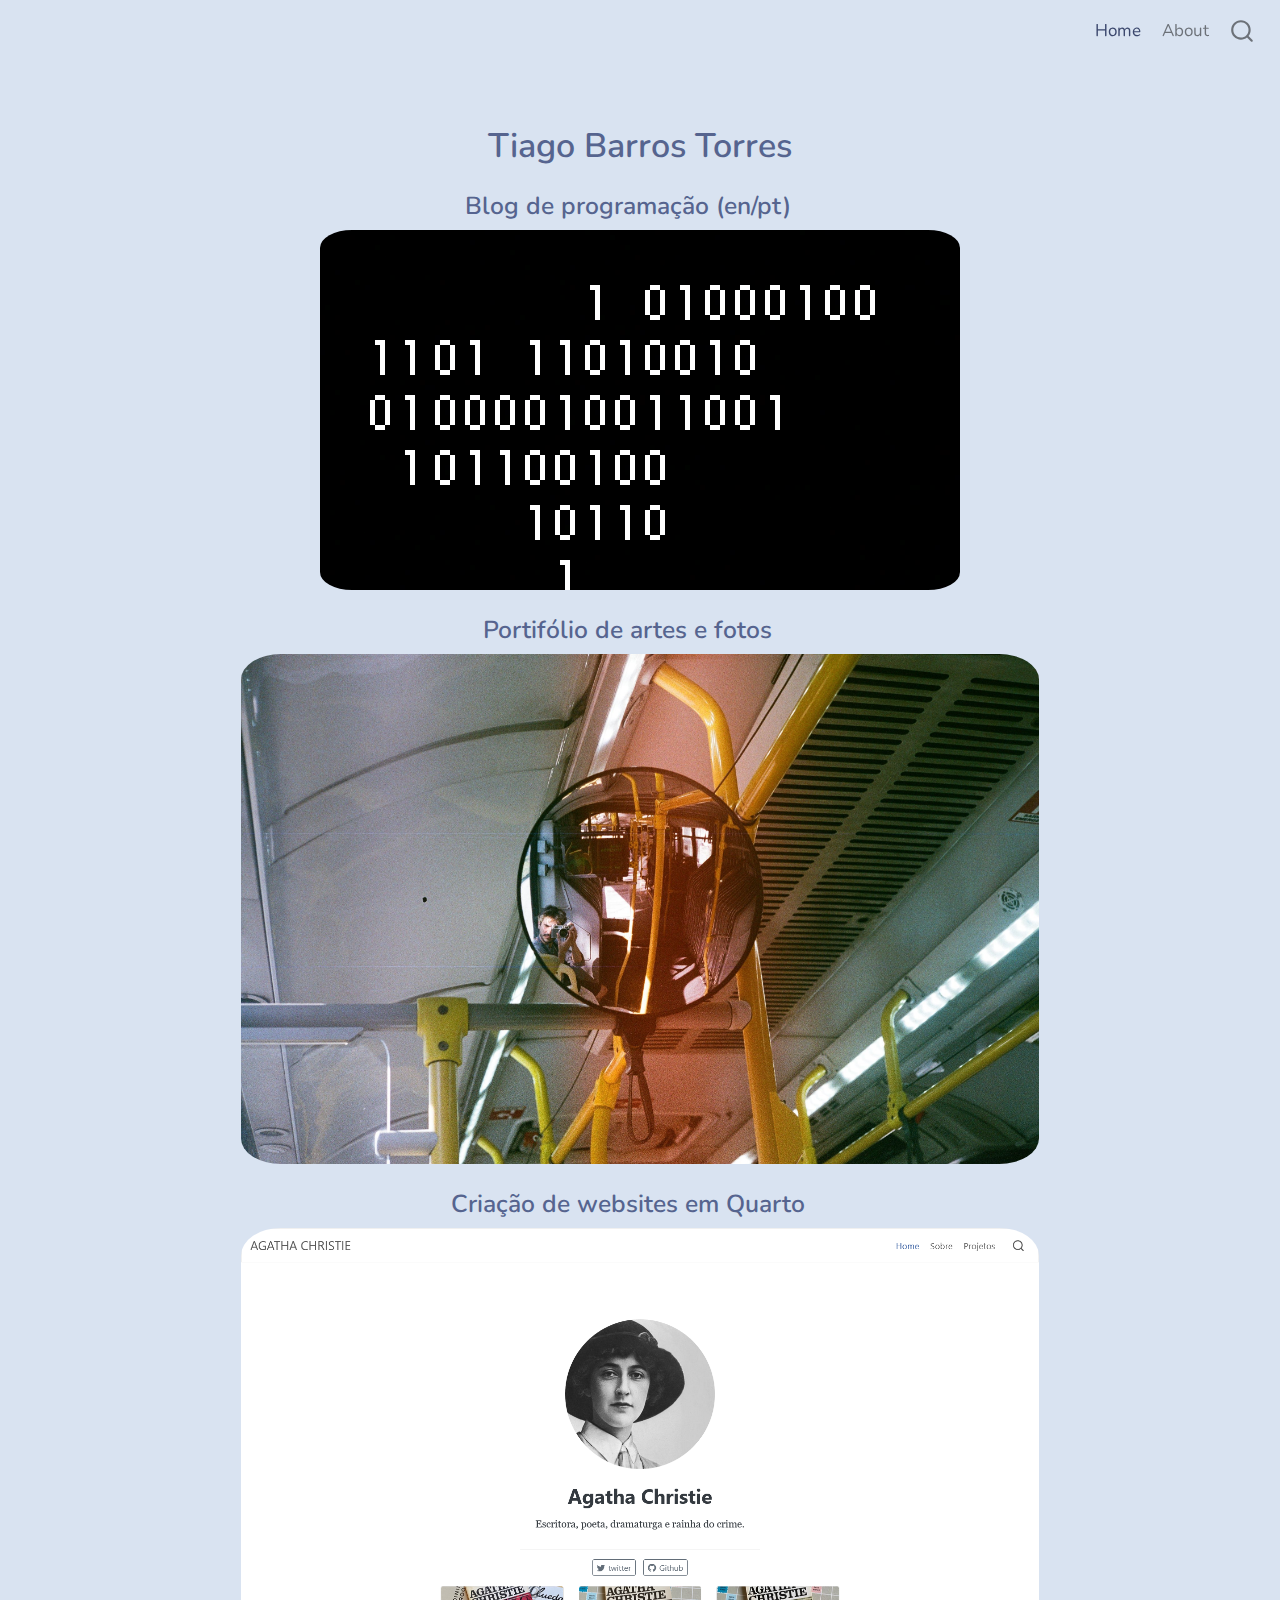
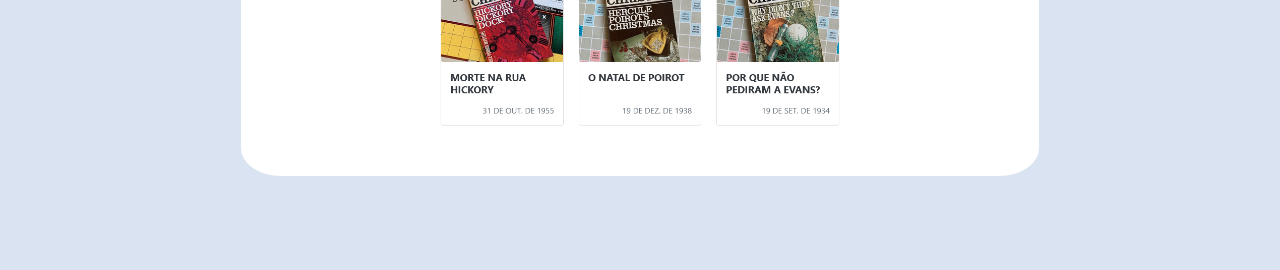
<file: index.html>
<!DOCTYPE html>
<html xmlns="http://www.w3.org/1999/xhtml" lang="en" xml:lang="en"><head>

<meta charset="utf-8">
<meta name="generator" content="quarto-1.3.450">

<meta name="viewport" content="width=device-width, initial-scale=1.0, user-scalable=yes">


<title></title>
<style>
code{white-space: pre-wrap;}
span.smallcaps{font-variant: small-caps;}
div.columns{display: flex; gap: min(4vw, 1.5em);}
div.column{flex: auto; overflow-x: auto;}
div.hanging-indent{margin-left: 1.5em; text-indent: -1.5em;}
ul.task-list{list-style: none;}
ul.task-list li input[type="checkbox"] {
  width: 0.8em;
  margin: 0 0.8em 0.2em -1em; /* quarto-specific, see https://github.com/quarto-dev/quarto-cli/issues/4556 */ 
  vertical-align: middle;
}
</style>


<script src="site_libs/quarto-nav/quarto-nav.js"></script>
<script src="site_libs/quarto-nav/headroom.min.js"></script>
<script src="site_libs/clipboard/clipboard.min.js"></script>
<script src="site_libs/quarto-search/autocomplete.umd.js"></script>
<script src="site_libs/quarto-search/fuse.min.js"></script>
<script src="site_libs/quarto-search/quarto-search.js"></script>
<meta name="quarto:offset" content="./">
<script src="site_libs/quarto-html/quarto.js"></script>
<script src="site_libs/quarto-html/popper.min.js"></script>
<script src="site_libs/quarto-html/tippy.umd.min.js"></script>
<script src="site_libs/quarto-html/anchor.min.js"></script>
<link href="site_libs/quarto-html/tippy.css" rel="stylesheet">
<link href="site_libs/quarto-html/quarto-syntax-highlighting.css" rel="stylesheet" id="quarto-text-highlighting-styles">
<script src="site_libs/bootstrap/bootstrap.min.js"></script>
<link href="site_libs/bootstrap/bootstrap-icons.css" rel="stylesheet">
<link href="site_libs/bootstrap/bootstrap.min.css" rel="stylesheet" id="quarto-bootstrap" data-mode="light">
<script id="quarto-search-options" type="application/json">{
  "location": "navbar",
  "copy-button": false,
  "collapse-after": 3,
  "panel-placement": "end",
  "type": "overlay",
  "limit": 20,
  "language": {
    "search-no-results-text": "No results",
    "search-matching-documents-text": "matching documents",
    "search-copy-link-title": "Copy link to search",
    "search-hide-matches-text": "Hide additional matches",
    "search-more-match-text": "more match in this document",
    "search-more-matches-text": "more matches in this document",
    "search-clear-button-title": "Clear",
    "search-detached-cancel-button-title": "Cancel",
    "search-submit-button-title": "Submit",
    "search-label": "Search"
  }
}</script>


<link rel="stylesheet" href="styles.css">
</head>

<body class="nav-fixed fullcontent">

<div id="quarto-search-results"></div>
  <header id="quarto-header" class="headroom fixed-top">
    <nav class="navbar navbar-expand-lg navbar-dark ">
      <div class="navbar-container container-fluid">
            <div id="quarto-search" class="" title="Search"></div>
          <button class="navbar-toggler" type="button" data-bs-toggle="collapse" data-bs-target="#navbarCollapse" aria-controls="navbarCollapse" aria-expanded="false" aria-label="Toggle navigation" onclick="if (window.quartoToggleHeadroom) { window.quartoToggleHeadroom(); }">
  <span class="navbar-toggler-icon"></span>
</button>
          <div class="collapse navbar-collapse" id="navbarCollapse">
            <ul class="navbar-nav navbar-nav-scroll ms-auto">
  <li class="nav-item">
    <a class="nav-link active" href="./index.html" rel="" target="" aria-current="page">
 <span class="menu-text">Home</span></a>
  </li>  
  <li class="nav-item">
    <a class="nav-link" href="./about.html" rel="" target="">
 <span class="menu-text">About</span></a>
  </li>  
</ul>
            <div class="quarto-navbar-tools">
</div>
          </div> <!-- /navcollapse -->
      </div> <!-- /container-fluid -->
    </nav>
</header>
<!-- content -->
<div id="quarto-content" class="quarto-container page-columns page-rows-contents page-layout-article page-navbar">
<!-- sidebar -->
<!-- margin-sidebar -->
    
<!-- main -->
<main class="content" id="quarto-document-content">



<section id="tiago-barros-torres" class="level1 center">
<h1>Tiago Barros Torres</h1>
<section id="blog-de-programação-enpt" class="level3">
<h3 class="anchored" data-anchor-id="blog-de-programação-enpt">Blog de programação (en/pt)</h3>
<div class="quarto-figure quarto-figure-center">
<figure class="figure">
<p><a href="https://tiagowtbt.github.io/Portfolio/"><img src="assets/1.gif" class="img-fluid figure-img"></a></p>
</figure>
</div>
</section>
<section id="portifólio-de-artes-e-fotos" class="level3">
<h3 class="anchored" data-anchor-id="portifólio-de-artes-e-fotos">Portifólio de artes e fotos</h3>
<p><a href="https://tiagowtbt.github.io/portifolio/"><img src="assets/2.jpg" class="img-fluid"></a> <!--
[![](assets/profile.png)](https://tiagowtbt.github.io/Inferencia/)
--></p>
</section>
<section id="criação-de-websites-em-quarto" class="level3">
<h3 class="anchored" data-anchor-id="criação-de-websites-em-quarto">Criação de websites em Quarto</h3>
<div class="quarto-figure quarto-figure-center">
<figure class="figure">
<p><a href="https://www.est.ufmg.br/~labcd/pages/cursos/Criacao%20de%20websites%20em%20Quarto/"><img src="assets/4.png" class="img-fluid figure-img"></a></p>
</figure>
</div>
</section>
</section>



</main> <!-- /main -->
<script id="quarto-html-after-body" type="application/javascript">
window.document.addEventListener("DOMContentLoaded", function (event) {
  const toggleBodyColorMode = (bsSheetEl) => {
    const mode = bsSheetEl.getAttribute("data-mode");
    const bodyEl = window.document.querySelector("body");
    if (mode === "dark") {
      bodyEl.classList.add("quarto-dark");
      bodyEl.classList.remove("quarto-light");
    } else {
      bodyEl.classList.add("quarto-light");
      bodyEl.classList.remove("quarto-dark");
    }
  }
  const toggleBodyColorPrimary = () => {
    const bsSheetEl = window.document.querySelector("link#quarto-bootstrap");
    if (bsSheetEl) {
      toggleBodyColorMode(bsSheetEl);
    }
  }
  toggleBodyColorPrimary();  
  const icon = "";
  const anchorJS = new window.AnchorJS();
  anchorJS.options = {
    placement: 'right',
    icon: icon
  };
  anchorJS.add('.anchored');
  const isCodeAnnotation = (el) => {
    for (const clz of el.classList) {
      if (clz.startsWith('code-annotation-')) {                     
        return true;
      }
    }
    return false;
  }
  const clipboard = new window.ClipboardJS('.code-copy-button', {
    text: function(trigger) {
      const codeEl = trigger.previousElementSibling.cloneNode(true);
      for (const childEl of codeEl.children) {
        if (isCodeAnnotation(childEl)) {
          childEl.remove();
        }
      }
      return codeEl.innerText;
    }
  });
  clipboard.on('success', function(e) {
    // button target
    const button = e.trigger;
    // don't keep focus
    button.blur();
    // flash "checked"
    button.classList.add('code-copy-button-checked');
    var currentTitle = button.getAttribute("title");
    button.setAttribute("title", "Copied!");
    let tooltip;
    if (window.bootstrap) {
      button.setAttribute("data-bs-toggle", "tooltip");
      button.setAttribute("data-bs-placement", "left");
      button.setAttribute("data-bs-title", "Copied!");
      tooltip = new bootstrap.Tooltip(button, 
        { trigger: "manual", 
          customClass: "code-copy-button-tooltip",
          offset: [0, -8]});
      tooltip.show();    
    }
    setTimeout(function() {
      if (tooltip) {
        tooltip.hide();
        button.removeAttribute("data-bs-title");
        button.removeAttribute("data-bs-toggle");
        button.removeAttribute("data-bs-placement");
      }
      button.setAttribute("title", currentTitle);
      button.classList.remove('code-copy-button-checked');
    }, 1000);
    // clear code selection
    e.clearSelection();
  });
  function tippyHover(el, contentFn) {
    const config = {
      allowHTML: true,
      content: contentFn,
      maxWidth: 500,
      delay: 100,
      arrow: false,
      appendTo: function(el) {
          return el.parentElement;
      },
      interactive: true,
      interactiveBorder: 10,
      theme: 'quarto',
      placement: 'bottom-start'
    };
    window.tippy(el, config); 
  }
  const noterefs = window.document.querySelectorAll('a[role="doc-noteref"]');
  for (var i=0; i<noterefs.length; i++) {
    const ref = noterefs[i];
    tippyHover(ref, function() {
      // use id or data attribute instead here
      let href = ref.getAttribute('data-footnote-href') || ref.getAttribute('href');
      try { href = new URL(href).hash; } catch {}
      const id = href.replace(/^#\/?/, "");
      const note = window.document.getElementById(id);
      return note.innerHTML;
    });
  }
      let selectedAnnoteEl;
      const selectorForAnnotation = ( cell, annotation) => {
        let cellAttr = 'data-code-cell="' + cell + '"';
        let lineAttr = 'data-code-annotation="' +  annotation + '"';
        const selector = 'span[' + cellAttr + '][' + lineAttr + ']';
        return selector;
      }
      const selectCodeLines = (annoteEl) => {
        const doc = window.document;
        const targetCell = annoteEl.getAttribute("data-target-cell");
        const targetAnnotation = annoteEl.getAttribute("data-target-annotation");
        const annoteSpan = window.document.querySelector(selectorForAnnotation(targetCell, targetAnnotation));
        const lines = annoteSpan.getAttribute("data-code-lines").split(",");
        const lineIds = lines.map((line) => {
          return targetCell + "-" + line;
        })
        let top = null;
        let height = null;
        let parent = null;
        if (lineIds.length > 0) {
            //compute the position of the single el (top and bottom and make a div)
            const el = window.document.getElementById(lineIds[0]);
            top = el.offsetTop;
            height = el.offsetHeight;
            parent = el.parentElement.parentElement;
          if (lineIds.length > 1) {
            const lastEl = window.document.getElementById(lineIds[lineIds.length - 1]);
            const bottom = lastEl.offsetTop + lastEl.offsetHeight;
            height = bottom - top;
          }
          if (top !== null && height !== null && parent !== null) {
            // cook up a div (if necessary) and position it 
            let div = window.document.getElementById("code-annotation-line-highlight");
            if (div === null) {
              div = window.document.createElement("div");
              div.setAttribute("id", "code-annotation-line-highlight");
              div.style.position = 'absolute';
              parent.appendChild(div);
            }
            div.style.top = top - 2 + "px";
            div.style.height = height + 4 + "px";
            let gutterDiv = window.document.getElementById("code-annotation-line-highlight-gutter");
            if (gutterDiv === null) {
              gutterDiv = window.document.createElement("div");
              gutterDiv.setAttribute("id", "code-annotation-line-highlight-gutter");
              gutterDiv.style.position = 'absolute';
              const codeCell = window.document.getElementById(targetCell);
              const gutter = codeCell.querySelector('.code-annotation-gutter');
              gutter.appendChild(gutterDiv);
            }
            gutterDiv.style.top = top - 2 + "px";
            gutterDiv.style.height = height + 4 + "px";
          }
          selectedAnnoteEl = annoteEl;
        }
      };
      const unselectCodeLines = () => {
        const elementsIds = ["code-annotation-line-highlight", "code-annotation-line-highlight-gutter"];
        elementsIds.forEach((elId) => {
          const div = window.document.getElementById(elId);
          if (div) {
            div.remove();
          }
        });
        selectedAnnoteEl = undefined;
      };
      // Attach click handler to the DT
      const annoteDls = window.document.querySelectorAll('dt[data-target-cell]');
      for (const annoteDlNode of annoteDls) {
        annoteDlNode.addEventListener('click', (event) => {
          const clickedEl = event.target;
          if (clickedEl !== selectedAnnoteEl) {
            unselectCodeLines();
            const activeEl = window.document.querySelector('dt[data-target-cell].code-annotation-active');
            if (activeEl) {
              activeEl.classList.remove('code-annotation-active');
            }
            selectCodeLines(clickedEl);
            clickedEl.classList.add('code-annotation-active');
          } else {
            // Unselect the line
            unselectCodeLines();
            clickedEl.classList.remove('code-annotation-active');
          }
        });
      }
  const findCites = (el) => {
    const parentEl = el.parentElement;
    if (parentEl) {
      const cites = parentEl.dataset.cites;
      if (cites) {
        return {
          el,
          cites: cites.split(' ')
        };
      } else {
        return findCites(el.parentElement)
      }
    } else {
      return undefined;
    }
  };
  var bibliorefs = window.document.querySelectorAll('a[role="doc-biblioref"]');
  for (var i=0; i<bibliorefs.length; i++) {
    const ref = bibliorefs[i];
    const citeInfo = findCites(ref);
    if (citeInfo) {
      tippyHover(citeInfo.el, function() {
        var popup = window.document.createElement('div');
        citeInfo.cites.forEach(function(cite) {
          var citeDiv = window.document.createElement('div');
          citeDiv.classList.add('hanging-indent');
          citeDiv.classList.add('csl-entry');
          var biblioDiv = window.document.getElementById('ref-' + cite);
          if (biblioDiv) {
            citeDiv.innerHTML = biblioDiv.innerHTML;
          }
          popup.appendChild(citeDiv);
        });
        return popup.innerHTML;
      });
    }
  }
});
</script>
</div> <!-- /content -->



</body></html>
</file>
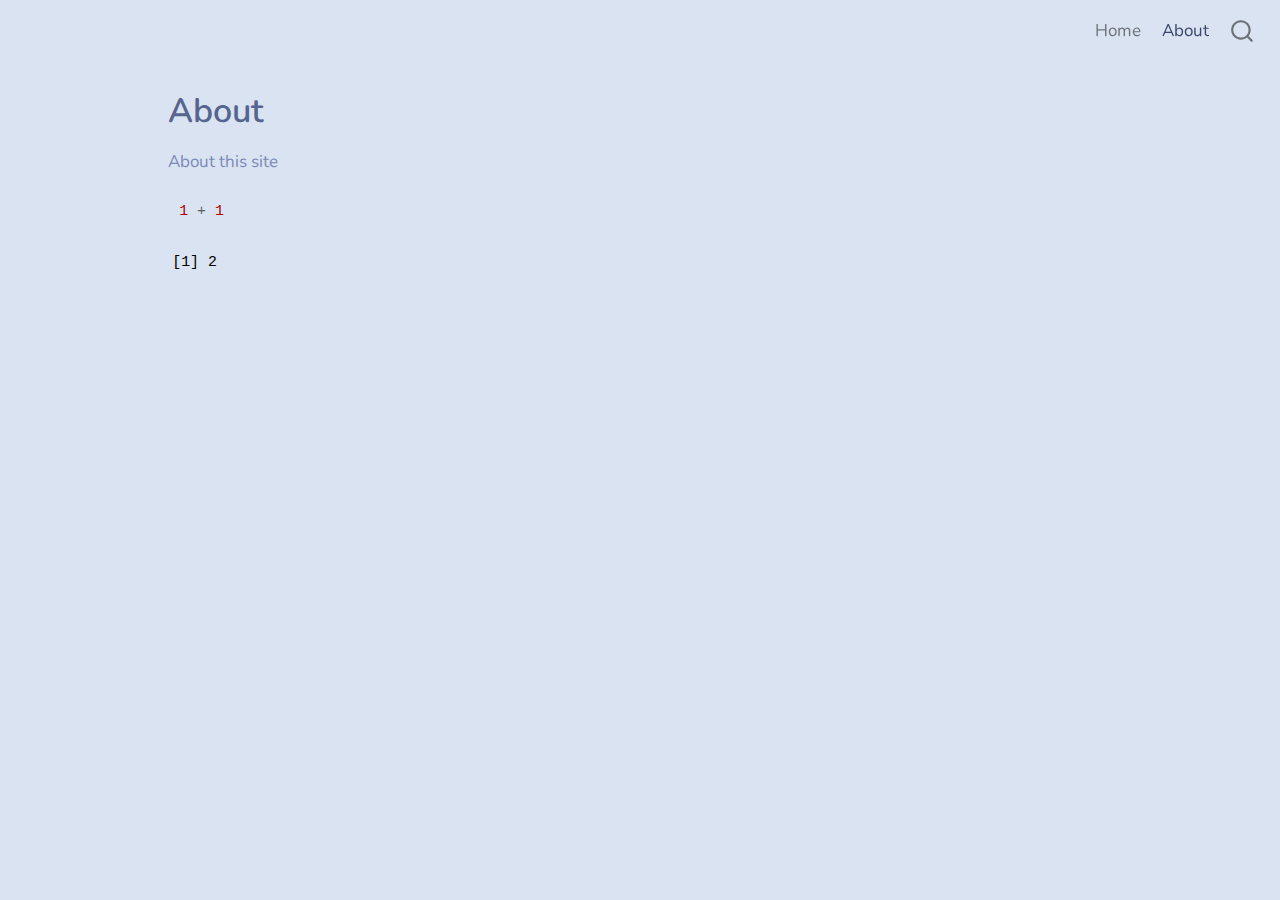
<file: about.html>
<!DOCTYPE html>
<html xmlns="http://www.w3.org/1999/xhtml" lang="en" xml:lang="en"><head>

<meta charset="utf-8">
<meta name="generator" content="quarto-1.3.450">

<meta name="viewport" content="width=device-width, initial-scale=1.0, user-scalable=yes">


<title>About</title>
<style>
code{white-space: pre-wrap;}
span.smallcaps{font-variant: small-caps;}
div.columns{display: flex; gap: min(4vw, 1.5em);}
div.column{flex: auto; overflow-x: auto;}
div.hanging-indent{margin-left: 1.5em; text-indent: -1.5em;}
ul.task-list{list-style: none;}
ul.task-list li input[type="checkbox"] {
  width: 0.8em;
  margin: 0 0.8em 0.2em -1em; /* quarto-specific, see https://github.com/quarto-dev/quarto-cli/issues/4556 */ 
  vertical-align: middle;
}
/* CSS for syntax highlighting */
pre > code.sourceCode { white-space: pre; position: relative; }
pre > code.sourceCode > span { display: inline-block; line-height: 1.25; }
pre > code.sourceCode > span:empty { height: 1.2em; }
.sourceCode { overflow: visible; }
code.sourceCode > span { color: inherit; text-decoration: inherit; }
div.sourceCode { margin: 1em 0; }
pre.sourceCode { margin: 0; }
@media screen {
div.sourceCode { overflow: auto; }
}
@media print {
pre > code.sourceCode { white-space: pre-wrap; }
pre > code.sourceCode > span { text-indent: -5em; padding-left: 5em; }
}
pre.numberSource code
  { counter-reset: source-line 0; }
pre.numberSource code > span
  { position: relative; left: -4em; counter-increment: source-line; }
pre.numberSource code > span > a:first-child::before
  { content: counter(source-line);
    position: relative; left: -1em; text-align: right; vertical-align: baseline;
    border: none; display: inline-block;
    -webkit-touch-callout: none; -webkit-user-select: none;
    -khtml-user-select: none; -moz-user-select: none;
    -ms-user-select: none; user-select: none;
    padding: 0 4px; width: 4em;
  }
pre.numberSource { margin-left: 3em;  padding-left: 4px; }
div.sourceCode
  {   }
@media screen {
pre > code.sourceCode > span > a:first-child::before { text-decoration: underline; }
}
</style>


<script src="site_libs/quarto-nav/quarto-nav.js"></script>
<script src="site_libs/quarto-nav/headroom.min.js"></script>
<script src="site_libs/clipboard/clipboard.min.js"></script>
<script src="site_libs/quarto-search/autocomplete.umd.js"></script>
<script src="site_libs/quarto-search/fuse.min.js"></script>
<script src="site_libs/quarto-search/quarto-search.js"></script>
<meta name="quarto:offset" content="./">
<script src="site_libs/quarto-html/quarto.js"></script>
<script src="site_libs/quarto-html/popper.min.js"></script>
<script src="site_libs/quarto-html/tippy.umd.min.js"></script>
<script src="site_libs/quarto-html/anchor.min.js"></script>
<link href="site_libs/quarto-html/tippy.css" rel="stylesheet">
<link href="site_libs/quarto-html/quarto-syntax-highlighting.css" rel="stylesheet" id="quarto-text-highlighting-styles">
<script src="site_libs/bootstrap/bootstrap.min.js"></script>
<link href="site_libs/bootstrap/bootstrap-icons.css" rel="stylesheet">
<link href="site_libs/bootstrap/bootstrap.min.css" rel="stylesheet" id="quarto-bootstrap" data-mode="light">
<script id="quarto-search-options" type="application/json">{
  "location": "navbar",
  "copy-button": false,
  "collapse-after": 3,
  "panel-placement": "end",
  "type": "overlay",
  "limit": 20,
  "language": {
    "search-no-results-text": "No results",
    "search-matching-documents-text": "matching documents",
    "search-copy-link-title": "Copy link to search",
    "search-hide-matches-text": "Hide additional matches",
    "search-more-match-text": "more match in this document",
    "search-more-matches-text": "more matches in this document",
    "search-clear-button-title": "Clear",
    "search-detached-cancel-button-title": "Cancel",
    "search-submit-button-title": "Submit",
    "search-label": "Search"
  }
}</script>


<link rel="stylesheet" href="styles.css">
</head>

<body class="nav-fixed">

<div id="quarto-search-results"></div>
  <header id="quarto-header" class="headroom fixed-top">
    <nav class="navbar navbar-expand-lg navbar-dark ">
      <div class="navbar-container container-fluid">
            <div id="quarto-search" class="" title="Search"></div>
          <button class="navbar-toggler" type="button" data-bs-toggle="collapse" data-bs-target="#navbarCollapse" aria-controls="navbarCollapse" aria-expanded="false" aria-label="Toggle navigation" onclick="if (window.quartoToggleHeadroom) { window.quartoToggleHeadroom(); }">
  <span class="navbar-toggler-icon"></span>
</button>
          <div class="collapse navbar-collapse" id="navbarCollapse">
            <ul class="navbar-nav navbar-nav-scroll ms-auto">
  <li class="nav-item">
    <a class="nav-link" href="./index.html" rel="" target="">
 <span class="menu-text">Home</span></a>
  </li>  
  <li class="nav-item">
    <a class="nav-link active" href="./about.html" rel="" target="" aria-current="page">
 <span class="menu-text">About</span></a>
  </li>  
</ul>
            <div class="quarto-navbar-tools">
</div>
          </div> <!-- /navcollapse -->
      </div> <!-- /container-fluid -->
    </nav>
</header>
<!-- content -->
<div id="quarto-content" class="quarto-container page-columns page-rows-contents page-layout-article page-navbar">
<!-- sidebar -->
<!-- margin-sidebar -->
    <div id="quarto-margin-sidebar" class="sidebar margin-sidebar">
        
    </div>
<!-- main -->
<main class="content" id="quarto-document-content">

<header id="title-block-header" class="quarto-title-block default">
<div class="quarto-title">
<h1 class="title">About</h1>
</div>



<div class="quarto-title-meta">

    
  
    
  </div>
  

</header>

<p>About this site</p>
<div class="cell">
<div class="sourceCode cell-code" id="cb1"><pre class="sourceCode r code-with-copy"><code class="sourceCode r"><span id="cb1-1"><a href="#cb1-1" aria-hidden="true" tabindex="-1"></a><span class="dv">1</span> <span class="sc">+</span> <span class="dv">1</span></span></code><button title="Copy to Clipboard" class="code-copy-button"><i class="bi"></i></button></pre></div>
<div class="cell-output cell-output-stdout">
<pre><code>[1] 2</code></pre>
</div>
</div>



</main> <!-- /main -->
<script id="quarto-html-after-body" type="application/javascript">
window.document.addEventListener("DOMContentLoaded", function (event) {
  const toggleBodyColorMode = (bsSheetEl) => {
    const mode = bsSheetEl.getAttribute("data-mode");
    const bodyEl = window.document.querySelector("body");
    if (mode === "dark") {
      bodyEl.classList.add("quarto-dark");
      bodyEl.classList.remove("quarto-light");
    } else {
      bodyEl.classList.add("quarto-light");
      bodyEl.classList.remove("quarto-dark");
    }
  }
  const toggleBodyColorPrimary = () => {
    const bsSheetEl = window.document.querySelector("link#quarto-bootstrap");
    if (bsSheetEl) {
      toggleBodyColorMode(bsSheetEl);
    }
  }
  toggleBodyColorPrimary();  
  const icon = "";
  const anchorJS = new window.AnchorJS();
  anchorJS.options = {
    placement: 'right',
    icon: icon
  };
  anchorJS.add('.anchored');
  const isCodeAnnotation = (el) => {
    for (const clz of el.classList) {
      if (clz.startsWith('code-annotation-')) {                     
        return true;
      }
    }
    return false;
  }
  const clipboard = new window.ClipboardJS('.code-copy-button', {
    text: function(trigger) {
      const codeEl = trigger.previousElementSibling.cloneNode(true);
      for (const childEl of codeEl.children) {
        if (isCodeAnnotation(childEl)) {
          childEl.remove();
        }
      }
      return codeEl.innerText;
    }
  });
  clipboard.on('success', function(e) {
    // button target
    const button = e.trigger;
    // don't keep focus
    button.blur();
    // flash "checked"
    button.classList.add('code-copy-button-checked');
    var currentTitle = button.getAttribute("title");
    button.setAttribute("title", "Copied!");
    let tooltip;
    if (window.bootstrap) {
      button.setAttribute("data-bs-toggle", "tooltip");
      button.setAttribute("data-bs-placement", "left");
      button.setAttribute("data-bs-title", "Copied!");
      tooltip = new bootstrap.Tooltip(button, 
        { trigger: "manual", 
          customClass: "code-copy-button-tooltip",
          offset: [0, -8]});
      tooltip.show();    
    }
    setTimeout(function() {
      if (tooltip) {
        tooltip.hide();
        button.removeAttribute("data-bs-title");
        button.removeAttribute("data-bs-toggle");
        button.removeAttribute("data-bs-placement");
      }
      button.setAttribute("title", currentTitle);
      button.classList.remove('code-copy-button-checked');
    }, 1000);
    // clear code selection
    e.clearSelection();
  });
  function tippyHover(el, contentFn) {
    const config = {
      allowHTML: true,
      content: contentFn,
      maxWidth: 500,
      delay: 100,
      arrow: false,
      appendTo: function(el) {
          return el.parentElement;
      },
      interactive: true,
      interactiveBorder: 10,
      theme: 'quarto',
      placement: 'bottom-start'
    };
    window.tippy(el, config); 
  }
  const noterefs = window.document.querySelectorAll('a[role="doc-noteref"]');
  for (var i=0; i<noterefs.length; i++) {
    const ref = noterefs[i];
    tippyHover(ref, function() {
      // use id or data attribute instead here
      let href = ref.getAttribute('data-footnote-href') || ref.getAttribute('href');
      try { href = new URL(href).hash; } catch {}
      const id = href.replace(/^#\/?/, "");
      const note = window.document.getElementById(id);
      return note.innerHTML;
    });
  }
      let selectedAnnoteEl;
      const selectorForAnnotation = ( cell, annotation) => {
        let cellAttr = 'data-code-cell="' + cell + '"';
        let lineAttr = 'data-code-annotation="' +  annotation + '"';
        const selector = 'span[' + cellAttr + '][' + lineAttr + ']';
        return selector;
      }
      const selectCodeLines = (annoteEl) => {
        const doc = window.document;
        const targetCell = annoteEl.getAttribute("data-target-cell");
        const targetAnnotation = annoteEl.getAttribute("data-target-annotation");
        const annoteSpan = window.document.querySelector(selectorForAnnotation(targetCell, targetAnnotation));
        const lines = annoteSpan.getAttribute("data-code-lines").split(",");
        const lineIds = lines.map((line) => {
          return targetCell + "-" + line;
        })
        let top = null;
        let height = null;
        let parent = null;
        if (lineIds.length > 0) {
            //compute the position of the single el (top and bottom and make a div)
            const el = window.document.getElementById(lineIds[0]);
            top = el.offsetTop;
            height = el.offsetHeight;
            parent = el.parentElement.parentElement;
          if (lineIds.length > 1) {
            const lastEl = window.document.getElementById(lineIds[lineIds.length - 1]);
            const bottom = lastEl.offsetTop + lastEl.offsetHeight;
            height = bottom - top;
          }
          if (top !== null && height !== null && parent !== null) {
            // cook up a div (if necessary) and position it 
            let div = window.document.getElementById("code-annotation-line-highlight");
            if (div === null) {
              div = window.document.createElement("div");
              div.setAttribute("id", "code-annotation-line-highlight");
              div.style.position = 'absolute';
              parent.appendChild(div);
            }
            div.style.top = top - 2 + "px";
            div.style.height = height + 4 + "px";
            let gutterDiv = window.document.getElementById("code-annotation-line-highlight-gutter");
            if (gutterDiv === null) {
              gutterDiv = window.document.createElement("div");
              gutterDiv.setAttribute("id", "code-annotation-line-highlight-gutter");
              gutterDiv.style.position = 'absolute';
              const codeCell = window.document.getElementById(targetCell);
              const gutter = codeCell.querySelector('.code-annotation-gutter');
              gutter.appendChild(gutterDiv);
            }
            gutterDiv.style.top = top - 2 + "px";
            gutterDiv.style.height = height + 4 + "px";
          }
          selectedAnnoteEl = annoteEl;
        }
      };
      const unselectCodeLines = () => {
        const elementsIds = ["code-annotation-line-highlight", "code-annotation-line-highlight-gutter"];
        elementsIds.forEach((elId) => {
          const div = window.document.getElementById(elId);
          if (div) {
            div.remove();
          }
        });
        selectedAnnoteEl = undefined;
      };
      // Attach click handler to the DT
      const annoteDls = window.document.querySelectorAll('dt[data-target-cell]');
      for (const annoteDlNode of annoteDls) {
        annoteDlNode.addEventListener('click', (event) => {
          const clickedEl = event.target;
          if (clickedEl !== selectedAnnoteEl) {
            unselectCodeLines();
            const activeEl = window.document.querySelector('dt[data-target-cell].code-annotation-active');
            if (activeEl) {
              activeEl.classList.remove('code-annotation-active');
            }
            selectCodeLines(clickedEl);
            clickedEl.classList.add('code-annotation-active');
          } else {
            // Unselect the line
            unselectCodeLines();
            clickedEl.classList.remove('code-annotation-active');
          }
        });
      }
  const findCites = (el) => {
    const parentEl = el.parentElement;
    if (parentEl) {
      const cites = parentEl.dataset.cites;
      if (cites) {
        return {
          el,
          cites: cites.split(' ')
        };
      } else {
        return findCites(el.parentElement)
      }
    } else {
      return undefined;
    }
  };
  var bibliorefs = window.document.querySelectorAll('a[role="doc-biblioref"]');
  for (var i=0; i<bibliorefs.length; i++) {
    const ref = bibliorefs[i];
    const citeInfo = findCites(ref);
    if (citeInfo) {
      tippyHover(citeInfo.el, function() {
        var popup = window.document.createElement('div');
        citeInfo.cites.forEach(function(cite) {
          var citeDiv = window.document.createElement('div');
          citeDiv.classList.add('hanging-indent');
          citeDiv.classList.add('csl-entry');
          var biblioDiv = window.document.getElementById('ref-' + cite);
          if (biblioDiv) {
            citeDiv.innerHTML = biblioDiv.innerHTML;
          }
          popup.appendChild(citeDiv);
        });
        return popup.innerHTML;
      });
    }
  }
});
</script>
</div> <!-- /content -->



</body></html>
</file>
<file: site_libs/quarto-html/tippy.css>
.tippy-box[data-animation=fade][data-state=hidden]{opacity:0}[data-tippy-root]{max-width:calc(100vw - 10px)}.tippy-box{position:relative;background-color:#333;color:#fff;border-radius:4px;font-size:14px;line-height:1.4;white-space:normal;outline:0;transition-property:transform,visibility,opacity}.tippy-box[data-placement^=top]>.tippy-arrow{bottom:0}.tippy-box[data-placement^=top]>.tippy-arrow:before{bottom:-7px;left:0;border-width:8px 8px 0;border-top-color:initial;transform-origin:center top}.tippy-box[data-placement^=bottom]>.tippy-arrow{top:0}.tippy-box[data-placement^=bottom]>.tippy-arrow:before{top:-7px;left:0;border-width:0 8px 8px;border-bottom-color:initial;transform-origin:center bottom}.tippy-box[data-placement^=left]>.tippy-arrow{right:0}.tippy-box[data-placement^=left]>.tippy-arrow:before{border-width:8px 0 8px 8px;border-left-color:initial;right:-7px;transform-origin:center left}.tippy-box[data-placement^=right]>.tippy-arrow{left:0}.tippy-box[data-placement^=right]>.tippy-arrow:before{left:-7px;border-width:8px 8px 8px 0;border-right-color:initial;transform-origin:center right}.tippy-box[data-inertia][data-state=visible]{transition-timing-function:cubic-bezier(.54,1.5,.38,1.11)}.tippy-arrow{width:16px;height:16px;color:#333}.tippy-arrow:before{content:"";position:absolute;border-color:transparent;border-style:solid}.tippy-content{position:relative;padding:5px 9px;z-index:1}
</file>
<file: site_libs/quarto-html/quarto-syntax-highlighting.css>
/* quarto syntax highlight colors */
:root {
  --quarto-hl-ot-color: #003B4F;
  --quarto-hl-at-color: #657422;
  --quarto-hl-ss-color: #20794D;
  --quarto-hl-an-color: #5E5E5E;
  --quarto-hl-fu-color: #4758AB;
  --quarto-hl-st-color: #20794D;
  --quarto-hl-cf-color: #003B4F;
  --quarto-hl-op-color: #5E5E5E;
  --quarto-hl-er-color: #AD0000;
  --quarto-hl-bn-color: #AD0000;
  --quarto-hl-al-color: #AD0000;
  --quarto-hl-va-color: #111111;
  --quarto-hl-bu-color: inherit;
  --quarto-hl-ex-color: inherit;
  --quarto-hl-pp-color: #AD0000;
  --quarto-hl-in-color: #5E5E5E;
  --quarto-hl-vs-color: #20794D;
  --quarto-hl-wa-color: #5E5E5E;
  --quarto-hl-do-color: #5E5E5E;
  --quarto-hl-im-color: #00769E;
  --quarto-hl-ch-color: #20794D;
  --quarto-hl-dt-color: #AD0000;
  --quarto-hl-fl-color: #AD0000;
  --quarto-hl-co-color: #5E5E5E;
  --quarto-hl-cv-color: #5E5E5E;
  --quarto-hl-cn-color: #8f5902;
  --quarto-hl-sc-color: #5E5E5E;
  --quarto-hl-dv-color: #AD0000;
  --quarto-hl-kw-color: #003B4F;
}

/* other quarto variables */
:root {
  --quarto-font-monospace: SFMono-Regular, Menlo, Monaco, Consolas, "Liberation Mono", "Courier New", monospace;
}

pre > code.sourceCode > span {
  color: #003B4F;
}

code span {
  color: #003B4F;
}

code.sourceCode > span {
  color: #003B4F;
}

div.sourceCode,
div.sourceCode pre.sourceCode {
  color: #003B4F;
}

code span.ot {
  color: #003B4F;
  font-style: inherit;
}

code span.at {
  color: #657422;
  font-style: inherit;
}

code span.ss {
  color: #20794D;
  font-style: inherit;
}

code span.an {
  color: #5E5E5E;
  font-style: inherit;
}

code span.fu {
  color: #4758AB;
  font-style: inherit;
}

code span.st {
  color: #20794D;
  font-style: inherit;
}

code span.cf {
  color: #003B4F;
  font-style: inherit;
}

code span.op {
  color: #5E5E5E;
  font-style: inherit;
}

code span.er {
  color: #AD0000;
  font-style: inherit;
}

code span.bn {
  color: #AD0000;
  font-style: inherit;
}

code span.al {
  color: #AD0000;
  font-style: inherit;
}

code span.va {
  color: #111111;
  font-style: inherit;
}

code span.bu {
  font-style: inherit;
}

code span.ex {
  font-style: inherit;
}

code span.pp {
  color: #AD0000;
  font-style: inherit;
}

code span.in {
  color: #5E5E5E;
  font-style: inherit;
}

code span.vs {
  color: #20794D;
  font-style: inherit;
}

code span.wa {
  color: #5E5E5E;
  font-style: italic;
}

code span.do {
  color: #5E5E5E;
  font-style: italic;
}

code span.im {
  color: #00769E;
  font-style: inherit;
}

code span.ch {
  color: #20794D;
  font-style: inherit;
}

code span.dt {
  color: #AD0000;
  font-style: inherit;
}

code span.fl {
  color: #AD0000;
  font-style: inherit;
}

code span.co {
  color: #5E5E5E;
  font-style: inherit;
}

code span.cv {
  color: #5E5E5E;
  font-style: italic;
}

code span.cn {
  color: #8f5902;
  font-style: inherit;
}

code span.sc {
  color: #5E5E5E;
  font-style: inherit;
}

code span.dv {
  color: #AD0000;
  font-style: inherit;
}

code span.kw {
  color: #003B4F;
  font-style: inherit;
}

.prevent-inlining {
  content: "</";
}

/*# sourceMappingURL=debc5d5d77c3f9108843748ff7464032.css.map */
</file>
<file: styles.css>
/* css styles */


.center {
  text-align: center; !important
}


.banner {
  max-width: 150%; !important
  
}


.body{
  background-color: grey; 
}

.img-fluid{
  
  max-width: 100%;
  position: relative;
  margin: auto;
  text-align: center;
  border-radius: 5%;


}

.justificar{
  text-align: justify !important
}
</file>
